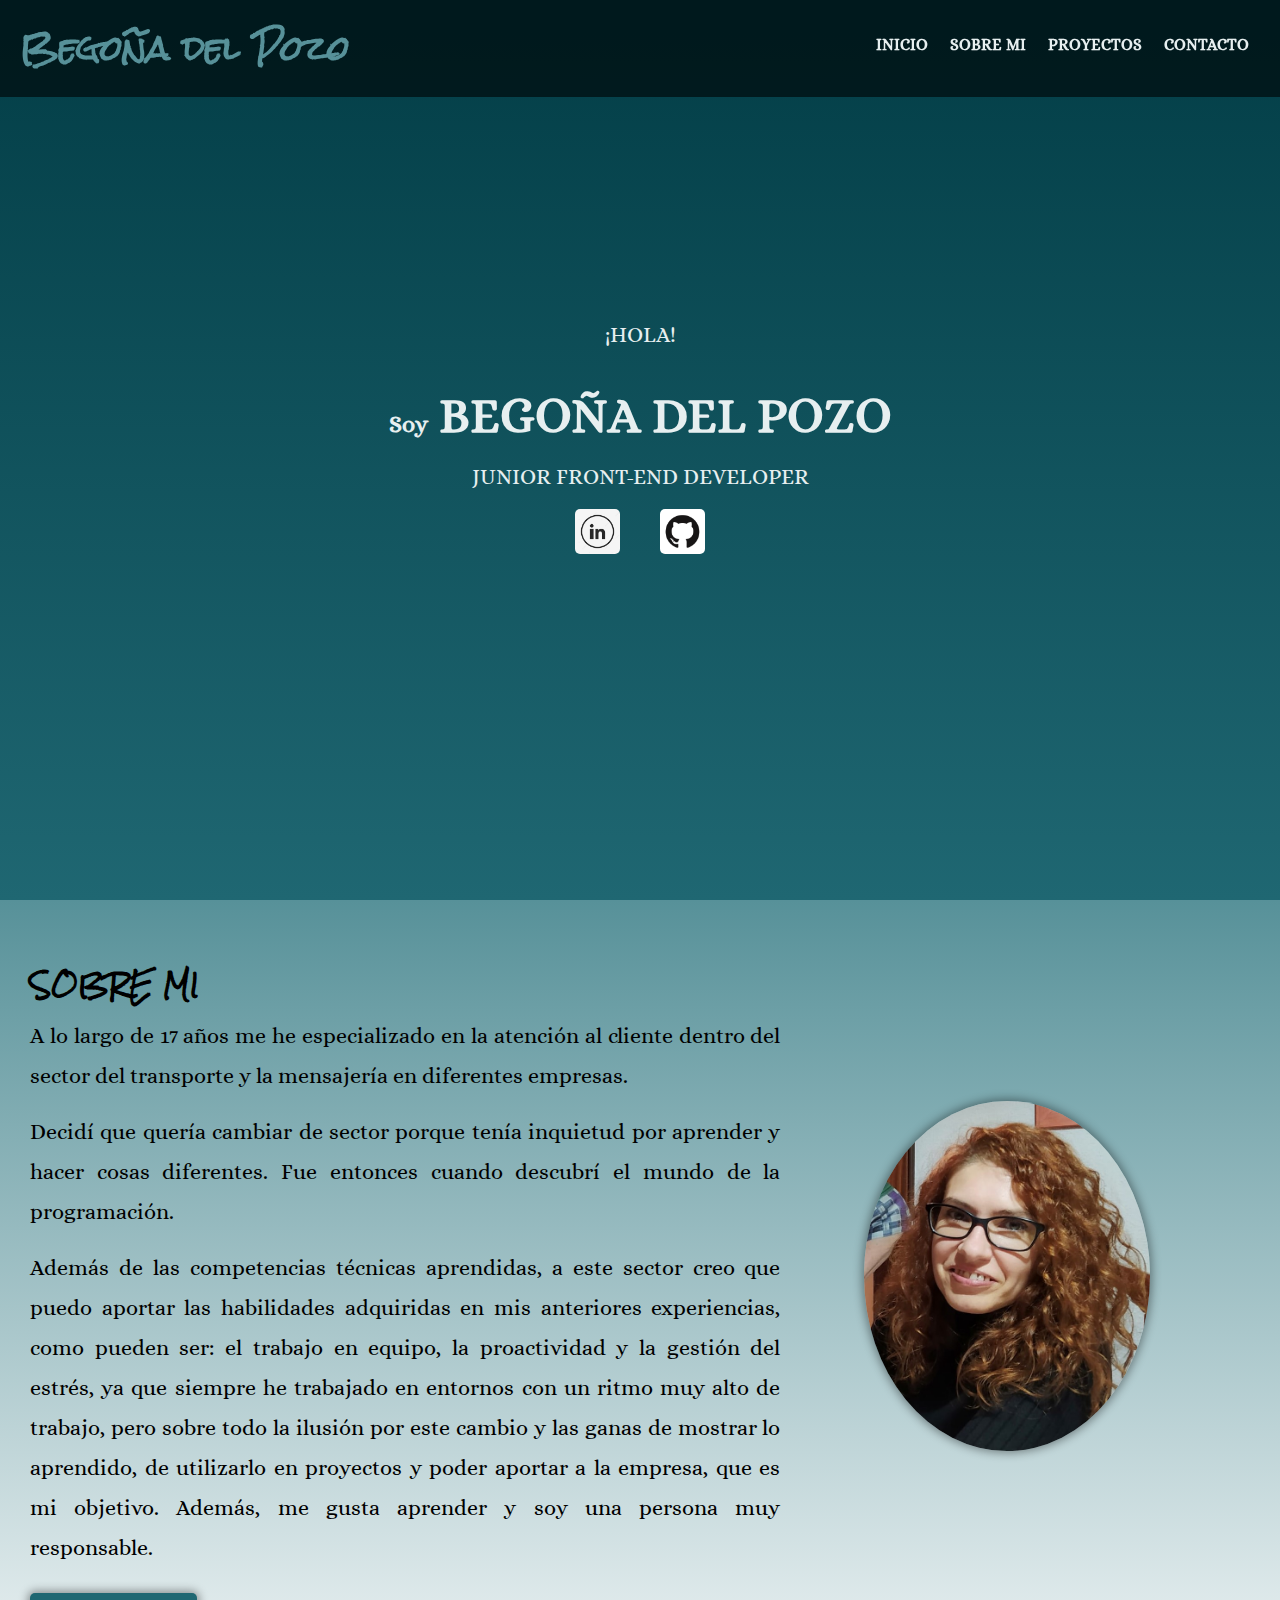
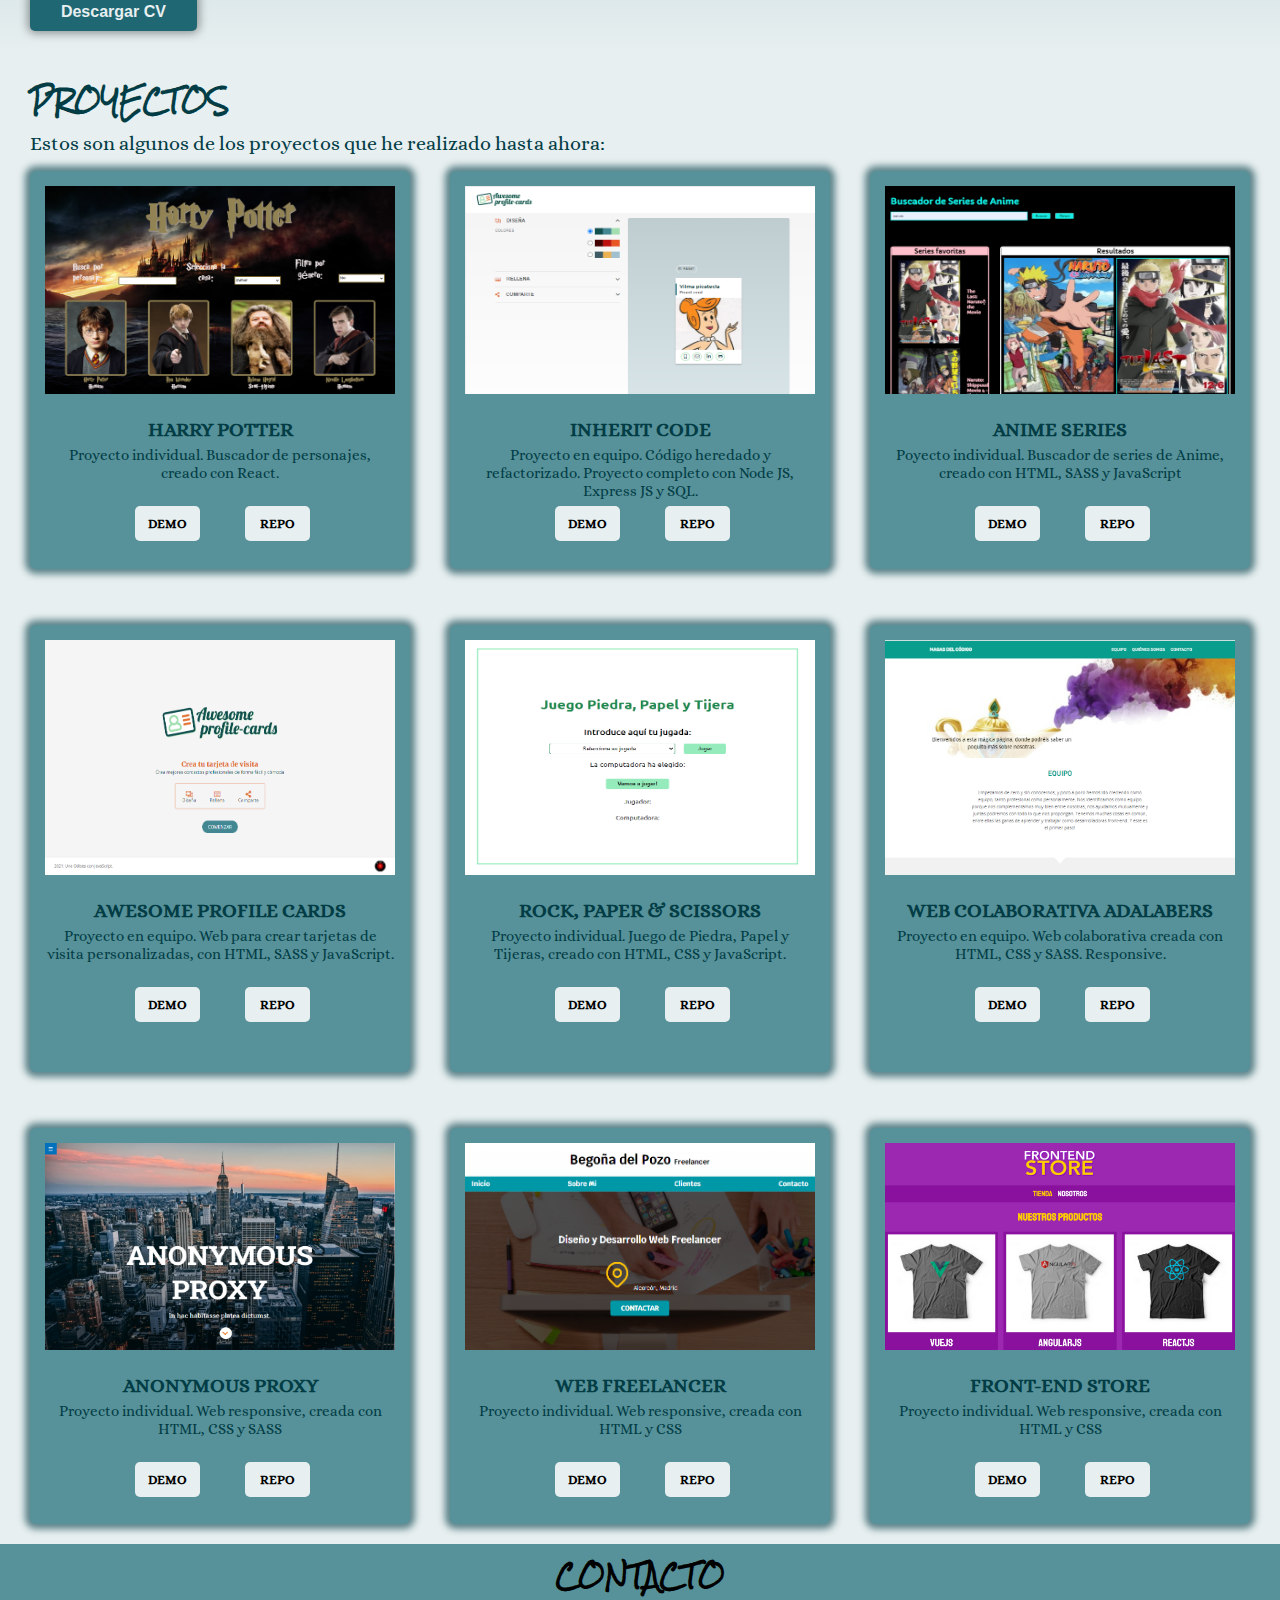
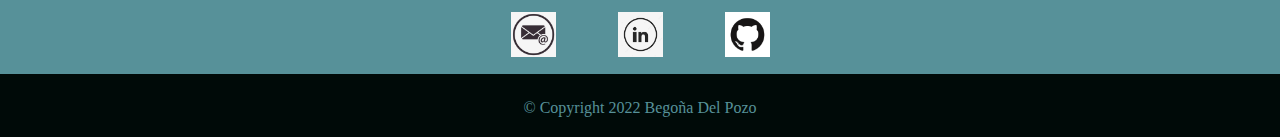
<file: docs/index.html>
<!doctype html><html lang="es"><head><meta charset="utf-8"/><link rel="icon" href="https://cdn1.iconfinder.com/data/icons/work-from-home-25/512/WorkFromHome_Work_from_home-computer-working-women-256.png"/><meta name="viewport" content="width=device-width,initial-scale=1"/><title>Begoña del Pozo Portfolio</title><script defer="defer" src="./static/js/main.6d76f512.js"></script><link href="./static/css/main.7ceeb1d9.css" rel="stylesheet"></head><body><noscript>You need to enable JavaScript to run this app.</noscript><div id="root"></div></body></html>
</file>
<file: docs/static/css/main.7ceeb1d9.css>
@import url(https://fonts.googleapis.com/css2?family=Rock+Salt&display=swap);@import url(https://fonts.googleapis.com/css2?family=Alice&display=swap);*{box-sizing:border-box;margin:0;padding:0}html{font-size:62.5%}body{font-size:16px}.header{align-items:center;background-color:rgba(0,10,11,.7);display:flex;flex-direction:column;font-family:Rock Salt,cursive;position:fixed;width:100%}@media (min-width:768px){.header{flex-direction:row;justify-content:space-between;padding:1rem 2rem}}.header__title{color:#579199;color:var(--lightBlue);margin-top:1.5rem}@media (min-width:768px){.header__title{margin-top:auto}}.header__nav{padding-bottom:1rem}.header__nav--link{border-radius:.5rem;color:#e7eff0;color:var(--light);font-family:Alice,serif;font-size:1.4rem;font-weight:700;margin:.1rem;padding:1rem;text-decoration:none;text-transform:uppercase;transition:color .7s ease}@media (min-width:768px){.header__nav--link{font-size:1.6rem}}.header__nav--link:hover{background-color:#579199;background-color:var(--lightBlue);color:#000a08;color:var(--dark);cursor:pointer}.hero{align-items:center;-webkit-animation-duration:3s;animation-duration:3s;-webkit-animation-name:slidein;animation-name:slidein;background-image:linear-gradient(180deg,#023d46 0,#1f6772);background-image:linear-gradient(to bottom,var(--darkBlue) 0,var(--medBlue));color:#e7eff0;color:var(--light);display:flex;flex-direction:column;font-family:Alice,serif;height:100vh;justify-content:center;text-transform:uppercase}@-webkit-keyframes slidein{0%{margin-left:100%;width:300%}to{margin-left:0;width:100%}}@keyframes slidein{0%{margin-left:100%;width:300%}to{margin-left:0;width:100%}}.hero__parag{font-size:1.8rem}@media (min-width:768px){.hero__parag{font-size:2.2rem}}.hero__title{font-size:3rem;margin:4rem 0 2rem}@media (min-width:768px){.hero__title{font-size:5rem}}.hero__icons{display:flex}.hero__icons--git,.hero__icons--link{border-radius:.5rem;margin:2rem;width:35px}@media (min-width:768px){.hero__icons--git,.hero__icons--link{width:45px}}.hero__icons--git:hover,.hero__icons--link:hover{cursor:pointer;-webkit-transform:scale(1.5);transform:scale(1.5)}.span{font-size:2.4rem;text-transform:capitalize}.aboutSection{align-items:center;background-image:linear-gradient(180deg,#579199 0,#e7eff0);background-image:linear-gradient(to bottom,var(--lightBlue) 0,var(--light));display:flex;flex-direction:column;font-family:Alice,serif;height:auto;justify-content:flex-start;line-height:3rem;padding:2rem 3rem}@media (min-width:1200px){.aboutSection{flex-direction:row}}.aboutSection__image{border-radius:50%;box-shadow:0 0 10px 2px rgba(0,0,0,.4);height:140px;width:140px}@media (min-width:768px){.aboutSection__image{height:200px;width:200px}}@media (min-width:1200px){.aboutSection__image{height:350px;margin-right:10rem;order:2;width:350px}}.aboutSection__article{margin-top:3rem;text-align:justify}@media (min-width:768px){.aboutSection__article{margin-top:5rem}}.aboutSection__article--title{font-family:Rock Salt,cursive;font-size:1.7rem;text-transform:uppercase}@media (min-width:768px){.aboutSection__article--title{font-size:2.5rem}}.aboutSection__article--text{font-size:1.8rem;margin-top:1.6rem}@media (min-width:768px){.aboutSection__article--text{font-size:2.2rem;line-height:4rem}}@media (min-width:1200px){.aboutSection__article--text{width:90%}}.aboutSection__article--button{background-color:#1f6772;background-color:var(--medBlue);border:none;border-radius:.5rem;box-shadow:0 0 10px 2px rgba(0,0,0,.4);color:#e7eff0;color:var(--light);font-size:1.3rem;font-weight:600;margin-top:1.6rem;padding:1rem;text-align:center;transition:color .7s ease;width:100%}@media (min-width:768px){.aboutSection__article--button{font-size:1.6rem;margin-top:2.5rem;width:30%}}@media (min-width:1200px){.aboutSection__article--button{width:20%}}.aboutSection__article--button:hover{background-color:#579199;background-color:var(--lightBlue);color:#000a08;color:var(--dark);cursor:pointer}.projects{background-color:#e7eff0;background-color:var(--light);color:#023d46;color:var(--darkBlue);font-family:Alice,serif;padding:2rem 3rem}.projects__title{font-family:Rock Salt,cursive;font-size:1.7rem;text-transform:uppercase}@media (min-width:768px){.projects__title{font-size:2.5rem}}.projects__text{font-size:1.8rem}@media (min-width:768px){.projects__text{font-size:2rem}}.projects__article{background-color:#579199;background-color:var(--lightBlue);border-radius:.6rem;box-shadow:0 0 7px 5px rgba(2,61,70,.61);margin-top:1.6rem;padding:1.5rem 1.5rem .5rem;text-align:center}.projects__article--image{height:55%;width:100%}.projects__article--name{font-size:1.7rem;font-weight:700;margin-top:.5rem;text-transform:uppercase}@media (min-width:768px){.projects__article--name{font-size:2rem}}@media (min-width:1200px){.projects__article--name{font-size:2rem;margin-top:2rem}}.projects__article--description{font-size:1.5rem;margin-top:.5rem}@media (min-width:768px){.projects__article--description{font-size:1.8rem;height:7rem}}@media (min-width:1200px){.projects__article--description{font-size:1.5rem;height:5rem}}.projects__article--button{background-color:#e7eff0;background-color:var(--light);border:none;border-radius:.5rem;font-family:Alice,serif;font-weight:700;margin:1rem 2.5rem;padding:1rem;text-transform:uppercase;width:8.2rem}@media (min-width:768px){.projects__article--button{width:10.1rem}}@media (min-width:1200px){.projects__article--button{margin-right:2rem;width:6.5rem}}.projects__article--button:hover{background-color:#023d46;background-color:var(--darkBlue);color:#e7eff0;color:var(--light);cursor:pointer;-webkit-transform:scale(1.4);transform:scale(1.4)}@media (min-width:768px){.containerArticle{grid-gap:4rem;display:grid;gap:4rem;grid-template-columns:repeat(2,1fr)}}@media (min-width:1200px){.containerArticle{display:grid;grid-template-columns:repeat(3,1fr)}}.contact{align-items:center;background-color:#579199;background-color:var(--lightBlue);display:flex;flex-direction:column;height:13rem;justify-content:center;padding:2rem;width:100%}.contact__title{font-family:Rock Salt,cursive;font-size:1.7rem;margin-top:1rem;text-align:center;text-transform:uppercase}@media (min-width:768px){.contact__title{font-size:2.5rem;padding-top:2rem}}.contact__icon{align-items:center;margin:2rem 3.1rem;width:40px}@media (min-width:768px){.contact__icon{margin-top:.5rem;padding-bottom:2rem;width:45px}}:root{--dark:#000a08;--darkBlue:#023d46;--medBlue:#1f6772;--lightBlue:#579199;--light:#e7eff0}.footer{background-color:#000a08;background-color:var(--dark);height:7vh;padding-top:2.5rem}.footer__text{color:#579199;color:var(--lightBlue);text-align:center}
/*# sourceMappingURL=main.7ceeb1d9.css.map*/
</file>
